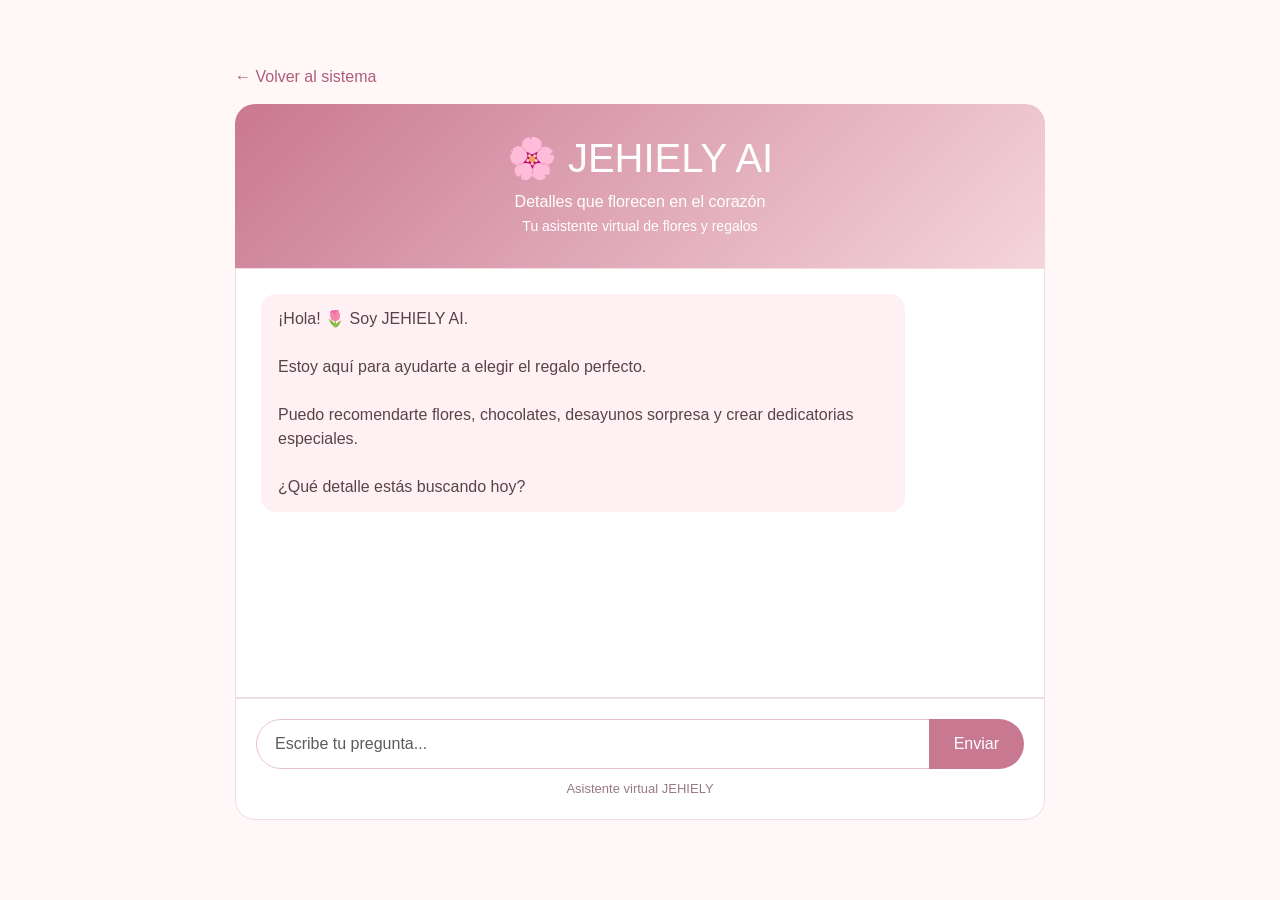
<file: app/templates/asistente.html>
<!DOCTYPE html>
<html lang="es">
<head>
    <meta charset="UTF-8">
    <meta name="viewport" content="width=device-width, initial-scale=1.0">
    <title>JEHIELY AI - Asistente Virtual</title>

    <link href="https://cdn.jsdelivr.net/npm/bootstrap@5.3.3/dist/css/bootstrap.min.css" rel="stylesheet">

    <style>
        body {
            background: #fff7f8;
            font-family: Arial, sans-serif;
            color: #59434a;
        }

        .contenedor {
            max-width: 850px;
            margin: 45px auto;
            padding: 20px;
        }

        .encabezado {
            background: linear-gradient(135deg, #c97891, #f5d5dc);
            color: white;
            padding: 30px;
            border-radius: 20px 20px 0 0;
            text-align: center;
        }

        .chat {
            background: white;
            height: 430px;
            overflow-y: auto;
            padding: 25px;
            border: 1px solid #f0dce1;
        }

        .mensaje {
            padding: 13px 17px;
            border-radius: 15px;
            margin-bottom: 15px;
            max-width: 85%;
            white-space: pre-wrap;
        }

        .bot {
            background: #fff0f3;
            margin-right: auto;
        }

        .usuario {
            background: #e9d8c8;
            margin-left: auto;
            text-align: right;
        }

        .formulario {
            background: white;
            padding: 20px;
            border: 1px solid #f0dce1;
            border-radius: 0 0 20px 20px;
        }

        .form-control {
            border-radius: 25px;
            padding: 12px 18px;
            border-color: #e9c2cc;
        }

        .btn-enviar {
            background: #c97891;
            color: white;
            border: none;
            border-radius: 25px;
            padding: 12px 25px;
        }

        .btn-enviar:hover {
            background: #ad5e78;
            color: white;
        }

        .volver {
            color: #ad5e78;
            text-decoration: none;
            display: inline-block;
            margin-bottom: 15px;
        }

        .estado {
            font-size: 13px;
            color: #987b83;
            text-align: center;
            margin-top: 10px;
        }
    </style>
</head>

<body>

<div class="contenedor">

    <a href="/" class="volver">← Volver al sistema</a>

    <div class="encabezado">
        <h1>🌸 JEHIELY AI</h1>
        <p class="mb-0">Detalles que florecen en el corazón</p>
        <small>Tu asistente virtual de flores y regalos</small>
    </div>

    <div class="chat" id="chat">
        <div class="mensaje bot">¡Hola! 🌷 Soy JEHIELY AI.

Estoy aquí para ayudarte a elegir el regalo perfecto.

Puedo recomendarte flores, chocolates, desayunos sorpresa y crear dedicatorias especiales.

¿Qué detalle estás buscando hoy?</div>
    </div>

    <div class="formulario">
        <form id="formulario">
            <div class="input-group">
                <input
                    type="text"
                    id="mensaje"
                    class="form-control"
                    placeholder="Escribe tu pregunta..."
                    autocomplete="off"
                    required
                >

                <button type="submit" class="btn btn-enviar" id="boton">
                    Enviar
                </button>
            </div>
        </form>

        <div class="estado" id="estado">
            Asistente virtual JEHIELY
        </div>
    </div>

</div>

<script>
    const formulario = document.getElementById("formulario");
    const entrada = document.getElementById("mensaje");
    const chat = document.getElementById("chat");
    const boton = document.getElementById("boton");
    const estado = document.getElementById("estado");

    function agregarMensaje(texto, tipo) {
        const elemento = document.createElement("div");
        elemento.className = "mensaje " + tipo;
        elemento.textContent = texto;
        chat.appendChild(elemento);
        chat.scrollTop = chat.scrollHeight;
        return elemento;
    }

    formulario.addEventListener("submit", async function(evento) {
        evento.preventDefault();

        const mensaje = entrada.value.trim();

        if (!mensaje) return;

        agregarMensaje(mensaje, "usuario");
        entrada.value = "";
        boton.disabled = true;
        estado.textContent = "JEHIELY AI está pensando...";

        const cargando = agregarMensaje(
            "Preparando una respuesta... 🌸",
            "bot"
        );

        try {
            const respuesta = await fetch("/api/asistente", {
                method: "POST",
                headers: {
                    "Content-Type": "application/json"
                },
                body: JSON.stringify({
                    message: mensaje
                })
            });

            const datos = await respuesta.json();

            if (!respuesta.ok) {
                throw new Error(datos.error || "Ocurrió un error.");
            }

            cargando.textContent = datos.response;
            estado.textContent = "Respuesta recibida correctamente 🌷";

        } catch (error) {
            cargando.textContent = "No pude responder: " + error.message;
            estado.textContent = "Error de conexión.";
        } finally {
            boton.disabled = false;
            entrada.focus();
            chat.scrollTop = chat.scrollHeight;
        }
    });
</script>

</body>
</html>
</file>
